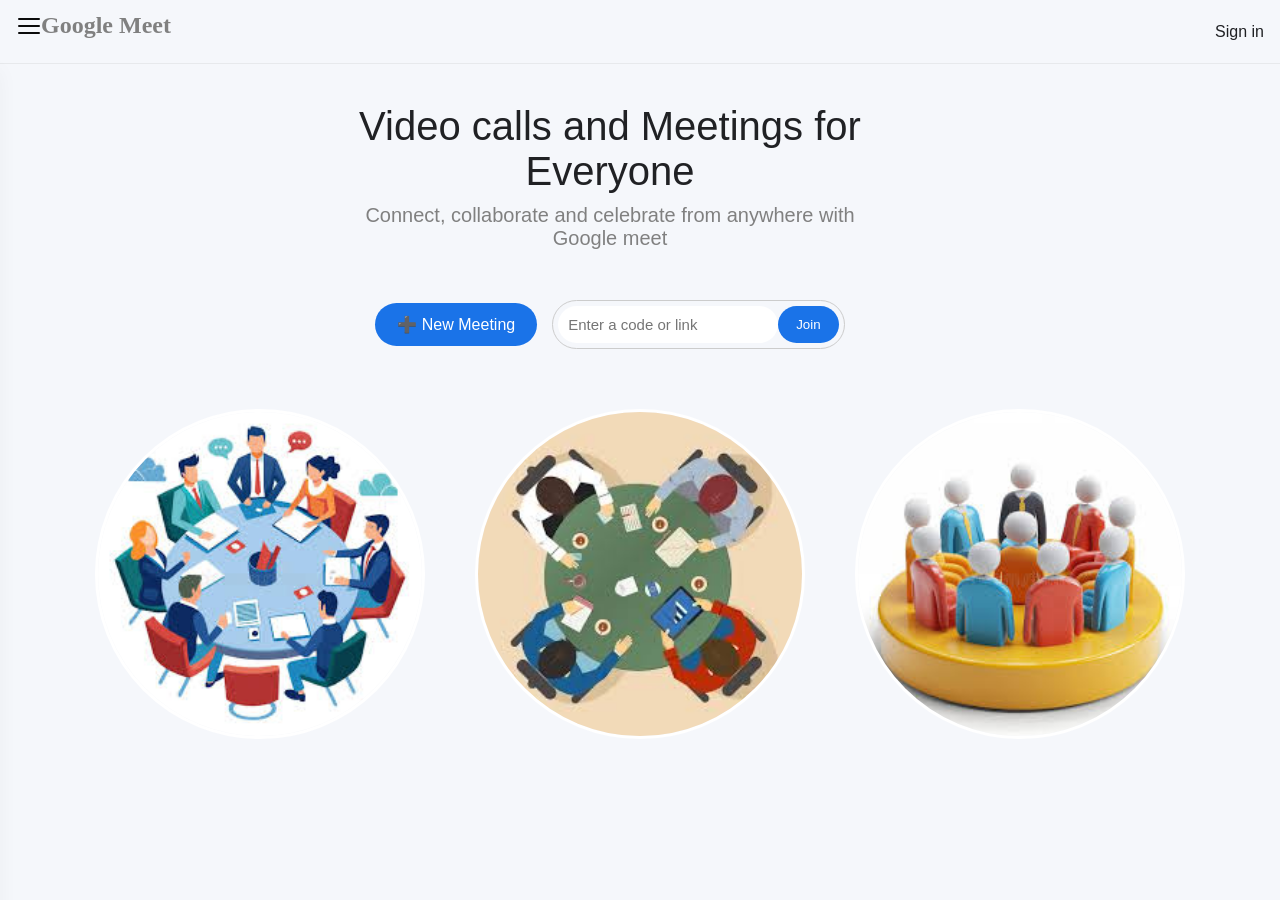
<file: index.html>
<!doctype html>
<html lang="en">

<head>
  <meta charset="utf-8" />
  <meta name="viewport" content="width=device-width, initial-scale=1.0" />
  <title>Google Meet</title>
  <link rel="icon" type="png" href="favicon.png" />
  <link rel="stylesheet" href="style.css" />
</head>

<body>
  <header class="topbar">

      <button id="hamburger" class="hamburger" aria-label="Open navigation">
        <span class="bar"></span>
        <span class="bar"></span>
        <span class="bar"></span>
      </button>
      
      <div class topbar-left>
     <h2 class="heading">Google Meet</h2>
     </div>
       
      <div class="Signin">Sign in</div>
  </header>
  <aside class="sidebar collapsed" id="sidebar" aria-hidden="true">
        <div class="sidebar-header"></div>
        <ul class="participants">
          <li><button id="nav-meetings" class="nav-item">Meetings</button></li>
          <li><button id="nav-calls" class="nav-item">Calls</button></li>
        </ul>
      </aside>
  <div class="hero">
    <h1>Video calls and Meetings for <br>
      Everyone</h1>
    <p>Connect, collaborate and celebrate from anywhere with <br>Google meet</p>

    <div class="meet-container">
        <button class="new-meet">➕ New Meeting</button>

        <div class="join-box">
          <input type="text" placeholder="Enter a code or link" id="join-input">
          <button class="join-btn" id="join-btn">Join</button>
        </div>
    </div>
  </div>
    <div class="banner">
        <img src="./banner1.jpeg" alt="">
        <img src="./banner2.jpeg" alt="">
        <img src="./benner3.jpeg" alt="">
    </div>
  <script src="meet.js"></script>
   </body>
  </html>
</file>
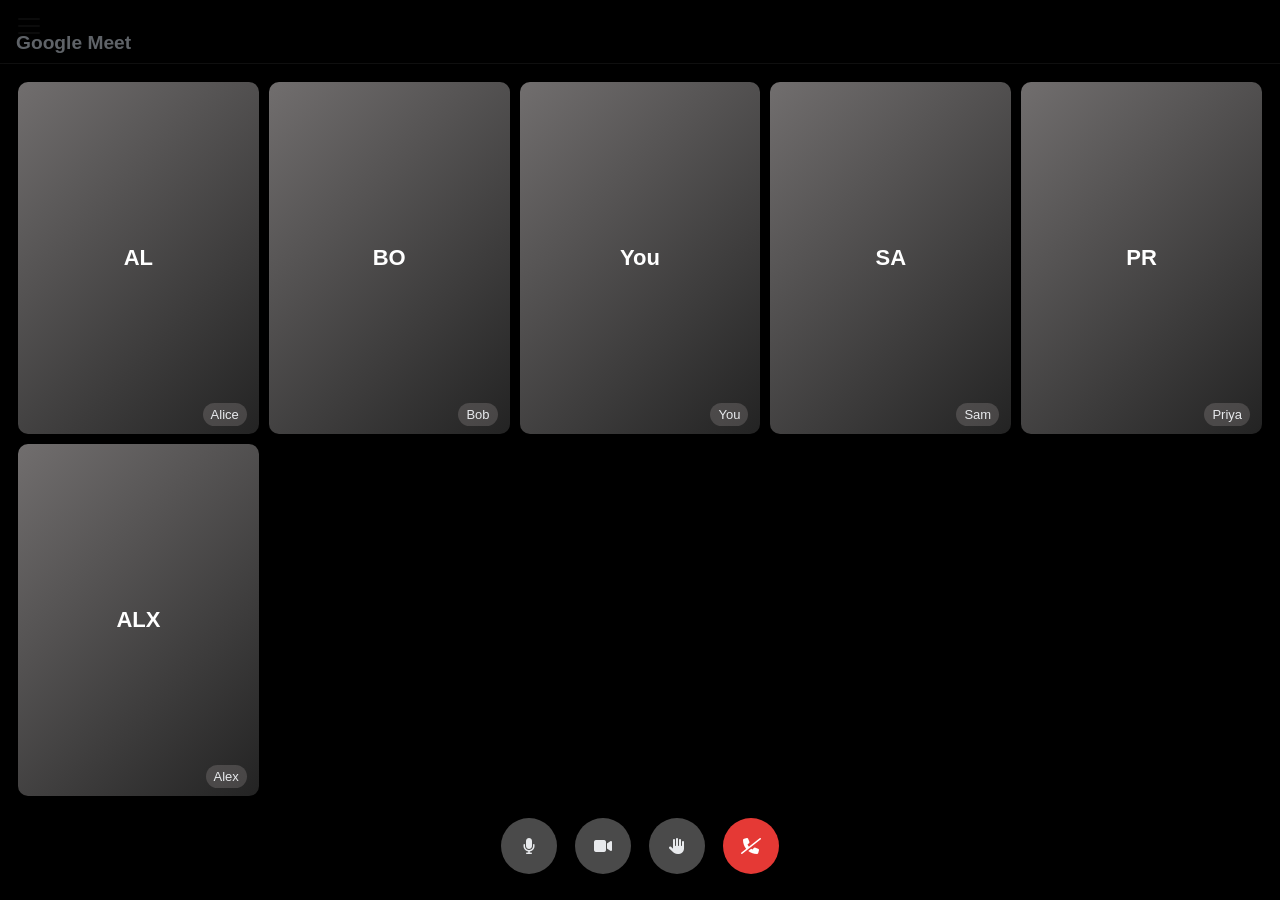
<file: meeting.html>
<!doctype html>
<html lang="en">

<head>
    <meta charset="utf-8" />
     <link rel="icon" type="image/png" href="favicon.png" />
    <meta name="viewport" content="width=device-width, initial-scale=1" />
    <link rel="stylesheet" href="https://cdnjs.cloudflare.com/ajax/libs/font-awesome/6.5.0/css/all.min.css">

    <title>Google Meet</title>
    <link rel="stylesheet" href="style.css" />
</head>

<body class="meeting-page">
    <header class="topbar">
        <button id="menu-btn" class="hamburger" aria-label="Open navigation">
            <span class="bar"></span>
            <span class="bar"></span>
            <span class="bar"></span>
        </button>
        <div class="topbar-left">
            
            <div class="meeting-info">
                <div class="meeting-title"><a href="index.html"><br>Google Meet</a></div>
            </div>
        </div>
        <div class="topbar-right">
            <button class="icon-btn">⋯</button>
        </div>
    </header>

    <div class="overlay" id="overlay" aria-hidden="true"></div>
    <main class="stage">
        <section class="video-area">
            <div class="video-grid">
                <div class="tile" data-name="Alice">
                    <div class="video-placeholder">AL</div>
                    <div class="tile-label">Alice</div>
                </div>
                <div class="tile" data-name="Bob">
                    <div class="video-placeholder">BO</div>
                    <div class="tile-label">Bob</div>
                </div>
                <div class="tile" data-name="You">
                    <div class="video-placeholder">You</div>
                    <div class="tile-label">You</div>
                </div>
                <div class="tile" data-name="Sam">
                    <div class="video-placeholder">SA</div>
                    <div class="tile-label">Sam</div>
                </div>
                <div class="tile" data-name="Priya">
                    <div class="video-placeholder">PR</div>
                    <div class="tile-label">Priya</div>
                </div>
                <div class="tile" data-name="Alex">
                    <div class="video-placeholder">ALX</div>
                    <div class="tile-label">Alex</div>
                </div>
            </div>
        </section>

        <aside class="sidebar">
            <ul class="participants">
                
            </ul>
            <div class="sidebar-header">People</div>
            <ul class="participants">
                <li><span class="avatar1">You</span><span class="p-name">You</span></li>
                <li><span class="avatar2">AL</span><span class="p-name">Alice</span></li>
                <li><span class="avatar3">BO</span><span class="p-name">Bob</span></li>
                <li><span class="avatar4">SA</span><span class="p-name">Sam</span></li>
                <li><span class="avatar5">PR</span><span class="p-name">Priya</span></li>
                <li><span class="avatar6">AX</span><span class="p-name">Alex</span></li>
            </ul>
        </aside>
    </main>

    <footer class="controls">
        <div class="controls-inner">
            <button id="mic-btn" class="control circle" title="Mute/Unmute">
                 <i class="fas fa-microphone"></i></button>
            <button id="cam-btn" class="control circle" title="Camera on/off">
                 <i class="fas fa-video"></i>

            </button>
            <button id="raise-btn" class="control circle" title="Raise hand">
                 <i class="fas fa-hand-paper "></i>
            </button>
            <button id="hangup-btn" class="control circle hangup" title="Leave call">
                 <i class="fas fa-phone-slash"></i>
            </button>
        </div>
    </footer>

    <script src="meet.js"></script>
</body>

</html>
</file>
<file: style.css>
/* Google Meet-like mock styles */
body {
    margin: 0;
    font-family: Arial, sans-serif;
    background: #8093b2;
}

/* Hamburger Button — three simple lines, no box */
.hamburger {
    width: 3p0x;
    height: 28px;
    padding: 6px;
    display: inline-flex;
    flex-direction: column;
    justify-content: center;
    align-items: flex-start;
    gap: 5px;
    border: none;
    background: transparent;
    cursor: pointer;
    position: absolute;
    top: 12px;
    left: 12px;
}

.heading {
    text-align: left;
    margin-left: 25px;
    color: gray;
    text-align: left;
    font-family: italic;
    margin-top: 8px;
    margin-right: 5px;
}

.subheading {
    text-align: center;
    margin-top: -10px;
    margin-bottom: 20px;
    font-weight: 400;
    font-style: times new roman;
    font-size: 25px;
    color: gray;


}

.hamburger .bar {
    display: block;
    width: 22px;
    height: 3px;
    background: #0b0b0b;
    /* black lines */
    border-radius: 2px;
    transition: transform .18s ease, opacity .18s ease;
}

/* Open state - animate into an X */
.hamburger.open .bar:nth-child(1) {
    transform: translateY(6px) rotate(45deg);
}

.hamburger.open .bar:nth-child(2) {
    opacity: 0;
}

.hamburger.open .bar:nth-child(3) {
    transform: translateY(-6px) rotate(-45deg);
}

/* Hover subtle darken */
.hamburger:hover .bar {
    background: #464545
}

/* Sliding Sidebar 🔧: overlay mode (full sliding) */
.sidebar {
    width: 260px;
    height: 100vh;
    background: #d9cece;
    position: fixed;
    top: 0;
    left: 0;
    transform: translateX(-100%);
    box-shadow: 2px 0px 24px rgba(0, 0, 0, 0.12);
    transition: transform 300ms ease;
    padding-top: 20px;
    z-index: 120;
}


.sidebar a:hover {
    background: #cce1f5;
}

/* Main Page Content */
.main {
    text-align: center;
    padding-top: 120px;
}

.brand {
    display: flex;
    align-items: center;
    gap: 10px;
    margin-left: 12px
}

.brand-logo {
    width: 36px;
    height: 36px
}

.brand-title {
    color: #5f6368;
    font-weight: 600
}





.controls {
    margin-top: 40px;
}

input {
    padding: 12px;
    width: 240px;
    border-radius: 6px;
    border: 1px solid #ccc;
    font-size: 15px;
}

.btn-blue {
    background: #1a73e8;
    border: none;
    padding: 12px 20px;
    color: white;
    font-size: 16px;
    border-radius: 6px;
    cursor: pointer;
}

.btn-join {
    padding: 12px 20px;
    font-size: 16px;
    background: white;
    border-radius: 6px;
    border: 1px solid #ccc;
    cursor: pointer;
}

/* Join group styles - combine input and join button into a single control */
.join-group {
    display: flex;
    align-items: center;
    gap: 8px
}

.join-group input {
    padding: 12px 12px;
    border-radius: 6px;
    border: 1px solid #ccc;
    width: 260px
}

.join-group .btn-join {
    padding: 12px 14px;
    border-radius: 6px;
    background: #fff;
    border: 1px solid rgba(3, 15, 37, 0.08)
}

/* Sign-in */
.signin {
    position: absolute;
    top: 20px;
    right: 30px;
    font-size: 18px;
}

* {
    box-sizing: border-box
}

body {
    margin: 0;
    font-family: "Product Sans", Arial, sans-serif;
    background: #f5f7fb;
    color: #202124;
    height: 100vh;
    display: flex;
    flex-direction: column;
}

.topbar {
    height: 64px;
    display: flex;
    align-items: center;
    justify-content: space-between;
    padding: 0 16px;
    border-bottom: 1px solid rgba(0, 0, 0, 0.06);
    background: transparent;
}

.topbar-left {
    display: flex;
    align-items: center
}

/* Menu button (three stacked lines) */
.menu-btn {
    display: flex;
    align-items: center;
    justify-content: center;
    width: 40px;
    height: 40px;
    margin-right: 8px;
    border-radius: 6px;
    border: none;
    background: transparent;
    cursor: pointer;
}

.menu-btn .line {
    display: block;
    width: 18px;
    height: 2px;
    background: #5f6368;
    margin: 2px 0;
    transition: transform .18s ease, opacity .18s ease;
}

.menu-btn.open .line1 {
    transform: translateY(6px) rotate(45deg)
}

.menu-btn.open .line2 {
    opacity: 0
}

.menu-btn.open .line3 {
    transform: translateY(-6px) rotate(-45deg)
}

.meet-logo {
    width: 50px;
    height: 50px;
    border-radius: 50%;
    background: linear-gradient();
    display: flex;
    align-items: center;
    justify-content: center;
    color: white;
    font-weight: 700;
    margin-right: 12px
}

.meeting-info {
    display: flex;
    flex-direction: column
}

.meeting-title {
    font-weight: 600;
    font-size: larger;
}

.meeting-title a {
    color: inherit;
    text-decoration: none
}

/* Gray label for the small 'Google Meet' text in the topbar */
.meeting-title {
    color: #5f6368
}

.meeting-code {
    font-size: 12px;
    color: #5f6368
}

.topbar-right .icon-btn {
    font-size: 20px;
    border: none;
    background: transparent;
    cursor: pointer
}

.stage {
    display: flex;
    flex: 1;
    overflow: hidden
}

.video-area {
    flex: 1;
    padding: 18px;
    display: flex;
    align-items: stretch
}

.video-grid {
    display: grid;
    grid-template-columns: repeat(auto-fit, minmax(220px, 1fr));
    gap: 10px;
    width: 100%;
    height: 100%
}

.tile {
    background: #fcfdff;
    color: #cfc3c3;
    border-radius: 10px;
    display: flex;
    flex-direction: column;
    position: relative;
    min-height: 160px;
    align-items: center;
    justify-content: center;
    overflow: hidden
}

.video-placeholder {
    width: 100%;
    height: 100%;
    display: flex;
    align-items: center;
    justify-content: center;
    font-size: 22px;
    font-weight: 600;
    background: linear-gradient(135deg, #f5fbff, #bdbfc5);
    color: #fff;
    width: 100%;
    height: 100%;
}

.tile-label {
    position: absolute;
    right: 12px;
    bottom: 8px;
    font-size: 13px;
    color: #e8eaed;
    background: rgba(189, 177, 177, 0.225);
    padding: 4px 8px;
    border-radius: 18px;
}

.sidebar {
    position: fixed;
    left: 0;
    top: 64px;
    bottom: 0;
    width: 260px;
    padding: 12px 12px;
    background: #ffffff;
    border-right: 1px solid rgba(0, 0, 0, 0.08);
    box-shadow: 0 6px 20px rgba(3, 15, 37, 0.04);
    transform: translateX(-100%);
    transition: transform 260ms ease;
    z-index: 60;
}


body.sidebar-open .sidebar {
    transform: translateX(0);
}


body.sidebar-open .overlay {
    display: block;
}


.overlay {
    display: none;
    position: fixed;
    inset: 0;
    background: rgba(0, 0, 0, 0.45);
    z-index: 100
}

.sidebar-header {
    font-weight: 600;
    margin-bottom: 8px
}

.participants {
    list-style: none;
    padding: 0;
    margin: 0
}

.participants li {
    display: flex;
    align-items: center;
    gap: 8px;
    padding: 8px;
    border-radius: 8px
}

.avatar {
    width: 36px;
    height: 36px;
    border-radius: 50%;
    background: #e8eaed;
    display: flex;
    align-items: center;
    justify-content: center;
    font-weight: 700;
    color: #0942ed
}

.avatar1 {
    width: 36px;
    height: 36px;
    border-radius: 50%;
    background: #e94d4d;
    display: flex;
    align-items: center;
    justify-content: center;
    font-weight: 700;
    color: #040404
}

.avatar2 {
    width: 36px;
    height: 36px;
    border-radius: 50%;
    background: #fff265;
    display: flex;
    align-items: center;
    justify-content: center;
    font-weight: 700;
    color: #000000
}

.avatar3 {
    width: 36px;
    height: 36px;
    border-radius: 50%;
    background: #ff932d;
    display: flex;
    align-items: center;
    justify-content: center;
    font-weight: 700;
    color: #121212
}

.avatar4 {
    width: 36px;
    height: 36px;
    border-radius: 50%;
    background: #b61515;
    display: flex;
    align-items: center;
    justify-content: center;
    font-weight: 700;
    color: #000000
}

.avatar5 {
    width: 36px;
    height: 36px;
    border-radius: 50%;
    background: #209300;
    display: flex;
    align-items: center;
    justify-content: center;
    font-weight: 700;
    color: #000000
}

.avatar6 {
    width: 36px;
    height: 36px;
    border-radius: 50%;
    background: #ad008e;
    display: flex;
    align-items: center;
    justify-content: center;
    font-weight: 700;
    color: #000000
}

.p-name {
    color: #f1f4ff
}

.controls {
    position: fixed;
    left: 0;
    right: 0;
    bottom: 18px;
    display: flex;
    justify-content: center;
    pointer-events: none
}

.controls-inner {
    background: transparent;
    display: flex;
    gap: 18px;
    align-items: center;
    pointer-events: auto;
    padding: 8px 12px
}

.control {
    border: none;
    background: #fff;
    height: 56px;
    width: 56px;
    border-radius: 50%;
    box-shadow: 0 6px 16px rgba(178, 180, 183, 0.673);
    display: flex;
    align-items: center;
    justify-content: center;
    cursor: pointer;
    color: #a5a9b1
}

.control.circle {
    font-size: 16px
}

.control.hangup {
    background: #D93025;
    color: #fff;
    box-shadow: 0 8px 20px rgba(217, 48, 37, 0.25)
}


.control.off {
    opacity: 0.55;
    background: #e8f6ff;
    color: #cacbd6
}

/* Make mic, camera and raise-hand buttons gray by default */
#mic-btn,
#cam-btn,
#raise-btn {
    background: #e0e0e0;
    color: #202124;
}

/* Responsive adjustments */
@media (max-width:900px) {
    .sidebar {
        display: none
    }

    .video-grid {
        grid-template-columns: repeat(auto-fit, minmax(160px, 1fr))
    }
}

/* small helpers */
.icon-btn {
    border: none;
    background: transparent;
    font-size: 20px;
    cursor: pointer
}

/* keep content above controls */
main {
    padding-bottom: 86px
}

/* Meeting page dark theme */
body.meeting-page {
    background: #000;
    color: #e8eaed;
    min-height: 100vh;

}

body.meeting-page .topbar {
    border-bottom-color: rgba(255, 255, 255, 0.06)
}

body.meeting-page .meet-logo {
    background: linear-gradient(135deg, #d8d9da, #c6cec8);
}

body.meeting-page .tile {
    background: #111
}

body.meeting-page .video-placeholder {
    background: linear-gradient(135deg, #716e6e, #232323);
    color: #fff
}

body.meeting-page .sidebar {
    background: #585454;
    color: #e8eaed;
    border-right-color: rgba(255, 255, 255, 0.06)
}

body.meeting-page .controls .control {
    background: rgba(247, 243, 243, 0.04);
    color: #e8eaed;
    box-shadow: none
}

body.meeting-page .control.hangup {
    background: #e53935;
    color: #fff
}

/* Ensure mic/cam/raise buttons appear gray in dark meeting theme */
body.meeting-page #mic-btn,
body.meeting-page #cam-btn,
body.meeting-page #raise-btn {
    background: #4a4a4a;
    color: #e8eaed;
    box-shadow: none;
}

/* Landing hero and buttons */
.landing-main {
    flex: 1;
    display: flex;
    align-items: center;
    justify-content: center;
    padding: 48px 20px
}

.hero {
    max-width: 820px;
    text-align: center
}

.hero h1 {
    font-size: 40px;
    font-weight: 400;
    margin: 0;
    color: #202124
}

.sub {
    color: #5f6368;
    margin-top: 12px;
    margin-bottom: 24px
}

.hero-actions {
    display: flex;
    gap: 16px;
    align-items: center;
    justify-content: center;
    flex-wrap: wrap
}

.btn {
    border: 0;
    padding: 12px 16px;
    border-radius: 8px;
    cursor: pointer;
    font-weight: 600;
    background: #fff;
    box-shadow: 0 2px 6px rgba(3, 15, 37, 0.06)
}

.btn-primary {
    background: #1a73e8;
    color: #fff
}

.btn-primary:hover {
    background: #1558b0
}

.btn-join {
    background: transparent;
    border: 1px solid rgba(3, 15, 37, 0.08);
    padding: 10px 14px
}

.join-wrap {
    display: flex;
    align-items: center;
    gap: 8px
}

.join-input {
    padding: 10px 12px;
    border-radius: 6px;
    border: 1px solid rgba(3, 15, 37, 0.08);
    min-width: 220px
}

/* Raised-hand visual */
.tile.raised {
    box-shadow: 0 0 0 3px rgba(179, 175, 165, 0.14), 0 6px 18px rgba(3, 15, 37, 0.08)
}

.tile .hand-indicator {
    position: absolute;
    right: 10px;
    top: 10px;
    background: rgba(255, 193, 7, 0.95);
    color: #000;
    padding: 4px 6px;
    border-radius: 12px;
    font-size: 12px
}

/* Nav items styling */
.nav-item {
    padding: 12px 14px;
    border-radius: 5px;
    cursor: pointer;
    border: none;
    background: transparent;
    width: 100%;
    text-align: left;
    font-size: 14px;
    color: #222;
    transition: background 220ms ease, color 220ms ease, transform 160ms ease;
}

/* Colorful hover for Meetings and Calls */
#nav-meetings {
    background: rgb(156, 216, 238);
    color: #3b94ba;
}

#nav-calls {
    background: rgb(255, 249, 249);
    color: #0c0c0c;
}

.nav-item:active {
    transform: translateY(1px)
}

.meet-container {
    display: flex;
    align-items: center;
    gap: 15px;
    margin-top: 40px;
}

/* New Meeting Button */
.new-meet {
    background-color: #1a73e8;
    color: white;
    padding: 12px 22px;
    border: none;
    border-radius: 25px;
    font-size: 16px;
    cursor: pointer;
}

/* Join Section */
.join-box {
    display: flex;
    align-items: middle;
    border: 1px solid #ccc;
    border-radius: 25px;
    padding: 5px;
}

.join-box input {
    border: none;
    padding: 10px;
    width: 220px;
    outline: none;
    border-radius: 25px;
    align-items: center;
}

.join-btn {
    background-color: #1a73e8;
    color: white;
    padding: 10px 18px;
    border: none;
    border-radius: 20px;
    cursor: pointer;
}

.banner {
    display: flex;
    justify-content: center;
    gap: 50px;
    margin-top: 60px;
}

.banner img {
    width: 330px;
    height: 330px;
    object-fit: cover;
    border-radius: 80%;
    border: 3px solid #ffffff;
    /* optional outline */
}

.hero {
    text-align: center;
    margin-top: 40px;
    margin-left: 200px;
    font-weight: 300;
    font-size: 60px;
}

.hero p {
    margin-top: 10px;
    font-size: 20px;
    color: gray;
    text-align: center;
}

/* Buttons below text */
.meet-container {
    margin-top: 30px;
    /* gap BETWEEN text and buttons */
    display: inline-flex;
    align-items: center;
    gap: 15px;
}
</file>
